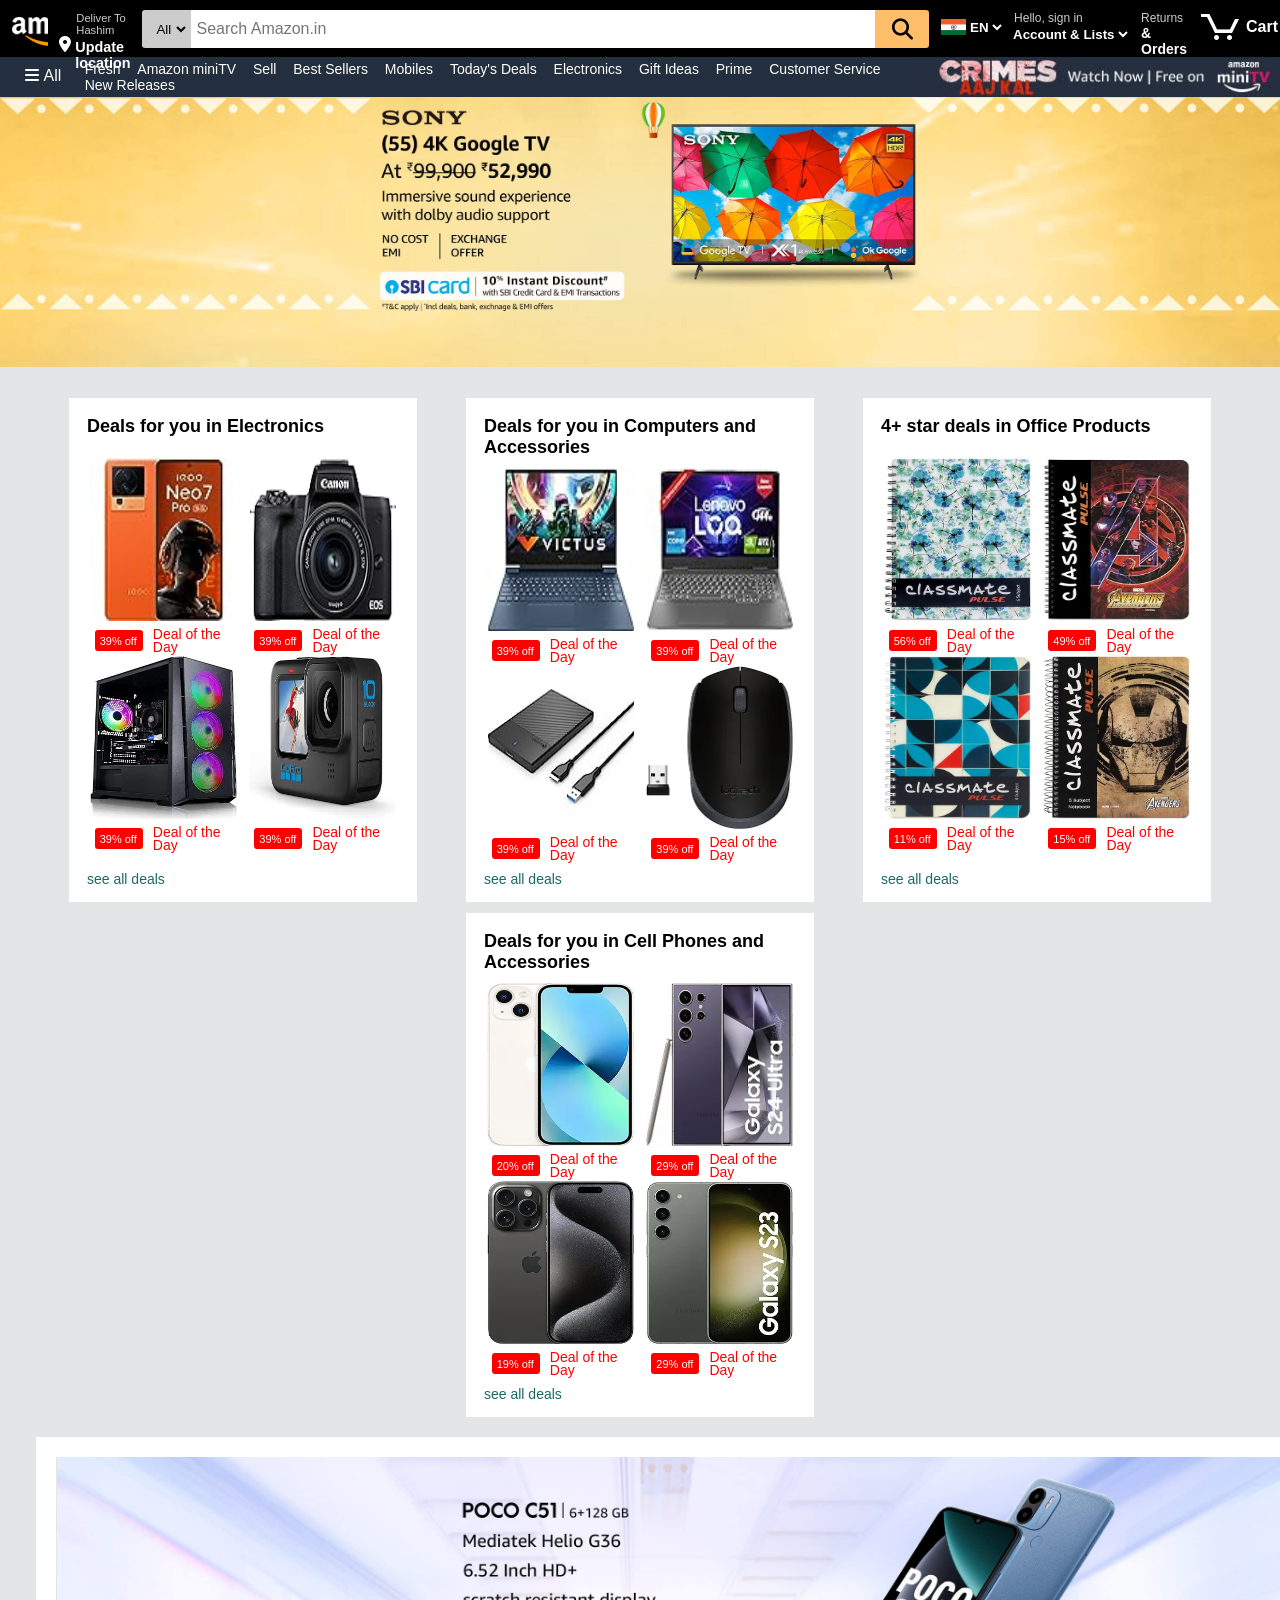
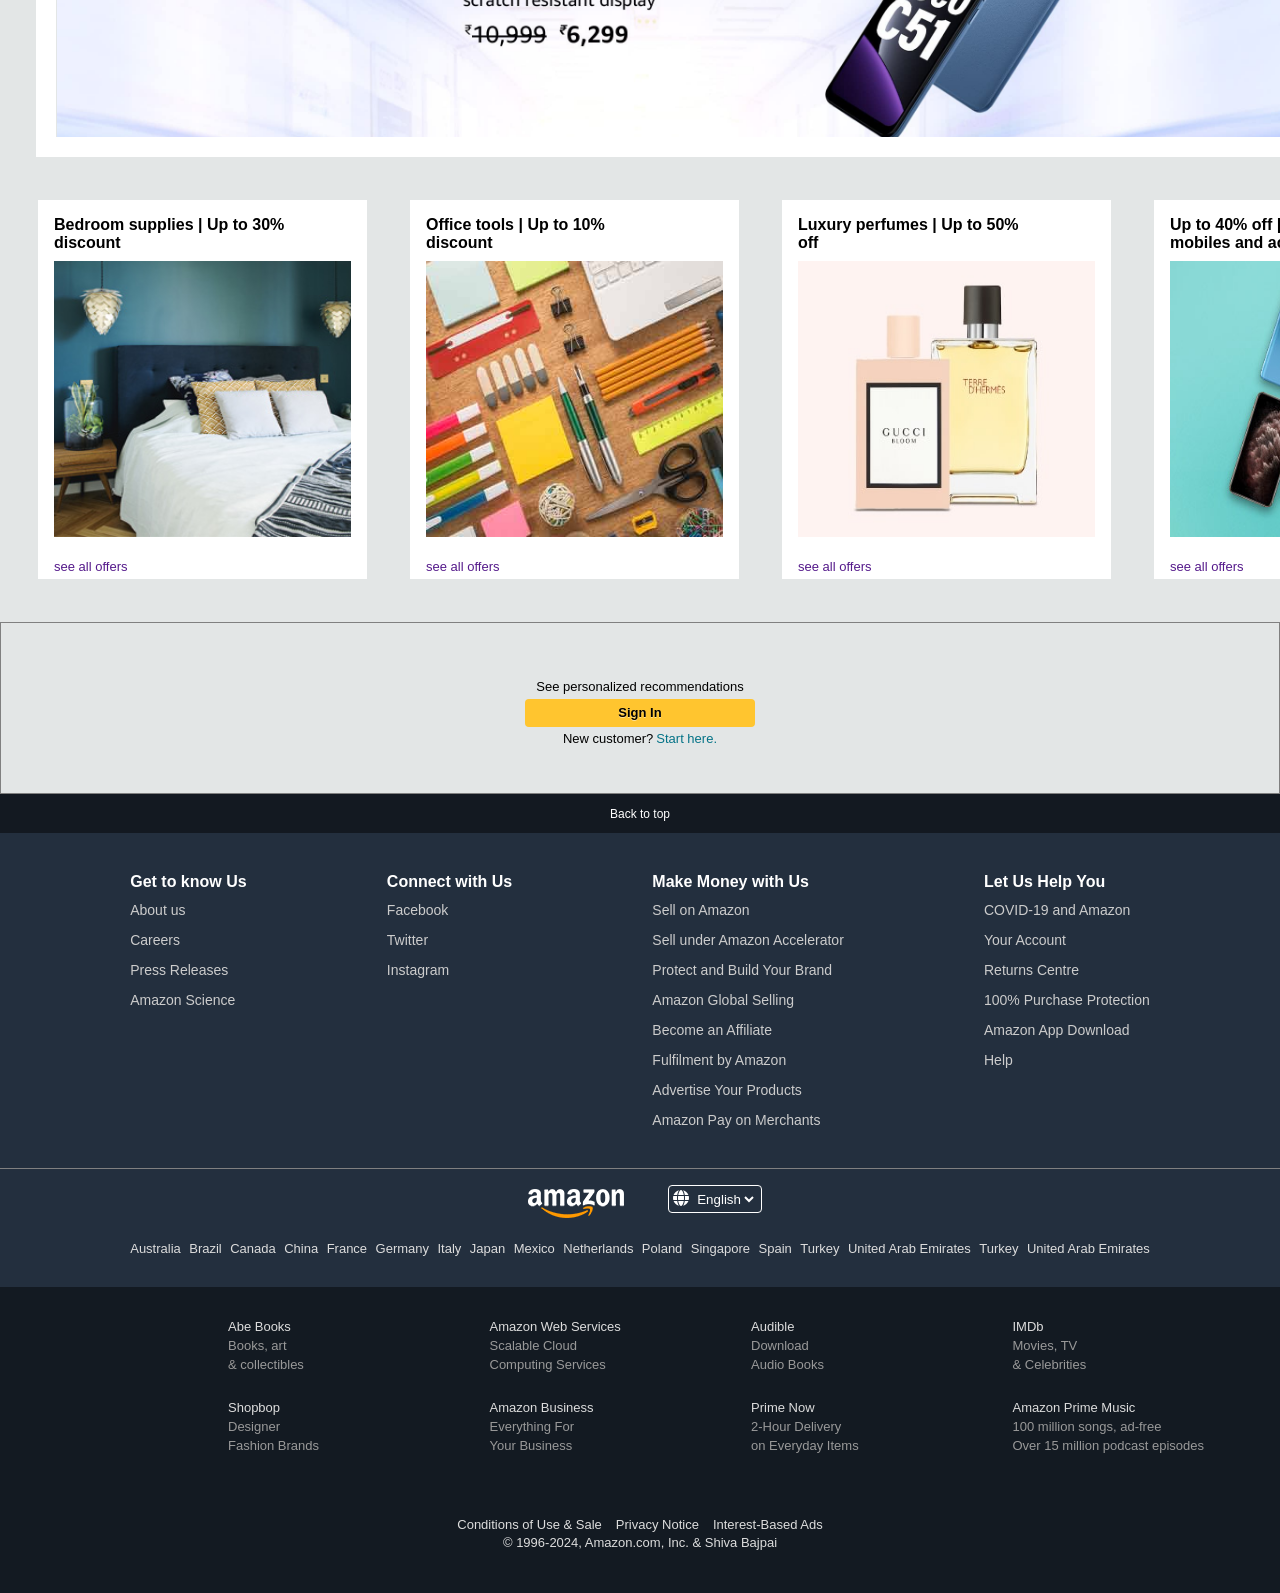
<file: Amazon/index.html>
<!DOCTYPE html>
<html lang="en">
<head>
    <meta charset="UTF-8">
    <meta name="viewport" content="width=device-width, initial-scale=1.0">
    <link rel="stylesheet" href="style.css">
    
    <link rel="stylesheet" href="https://cdnjs.cloudflare.com/ajax/libs/font-awesome/6.5.1/css/all.min.css" integrity="sha512-DTOQO9RWCH3ppGqcWaEA1BIZOC6xxalwEsw9c2QQeAIftl+Vegovlnee1c9QX4TctnWMn13TZye+giMm8e2LwA==" crossorigin="anonymous" referrerpolicy="no-referrer" />
    <title>Online Shopping site in India: Shop Online for Mobiles, Books, Watches, Shoes and More - Amazon.in</title>
</head>
<body>
    <header>
        <div class="navbar">
            <div class="nav-logo border">
                <div class="logo"></div>
            </div>
            <div class="nav-address border">
                <p class="address1">Deliver To Hashim</p>
                <div class="nav-address-icon">
                    <i class="fa-solid fa-location-dot"></i>
                    <p class="address2">Update location</p>
                </div>
            </div>

            <div class="Search-box ">
                <select class="search-select border2">
                    <option class="option-style">All Categories </option>
                    <option class="option-style">Alexa Skills </option>
                    <option class="option-style">Amazon Devices </option>
                    <option class="option-style">Amazon Fashion </option>
                    <option class="option-style">Amazon Fresh</option>
                    <option class="option-style">Amazon Appliances </option>
                    <option class="option-style">Apps & Games </option>
                    <option class="option-style">Audible Audio Books </option>
                    <option class="option-style">Baby </option>
                    <option class="option-style">Beauty</option>
                    <option class="option-style">Books </option>
                    <input type="text" class="search-input" placeholder="Search Amazon.in">
                    <div class="search-icon border2"><i class="fa-solid fa-magnifying-glass"></i></div>
                </select>
            </div>
            
            <div class="nav-Lang border">
                <div class="nav-lang-logo">
                </div>
                <select class="lang-select" style="font-weight: 700;">
                    <option style="font-weight: 700;">EN</option>
                </select>
            </div>

            <div class="nav-login-section border">
                <div class="signin">
                    <p class="sign">Hello, sign in</p>
                    <select class="sign-opt">
                    <option>Account & Lists</option>
                    </select>
                </div>
            </div>

            <div class="nav-returns border">
                <p class="first-st">Returns</p>
                <p class="second-st">& Orders</p>
            </div>

            <div class="nav-cart border">
                <div class="nav-cart-logo"></div>
                <p class="cart-text">Cart</p>
            </div>
        </div>

        <div class="navbar2">
            <div class="panel1 border">
                <i class="fa-solid fa-bars"></i>
                <p>All</p>
                
            </div>

            <div class="panel2">
                <p class="border">Fresh</p>
                <p class="border">Amazon miniTV</p>
                <p class="border">Sell</p>
                <p class="border">Best Sellers</p>
                <p class="border">Mobiles</p>
                <p class="border">Today's Deals</p>
                <p class="border">Electronics</p>
                <p class="border">Gift Ideas</p>
                <p class="border">Prime</p>
                <p class="border">Customer Service</p>
                <p class="border">New Releases</p>
            </div>

            <div class="panel3 border">
            </div>
        </div>
        </div>
    </header>

    <div class="hero-section">
    </div>

    <div class="card-product-container main">
        <div class="card-product ">
            <h2>Deals for you in Electronics</h2>
            <div class="card-product-nested-card">
                <div class="card-nested">
                    <img src="Images/asset 249.jpeg" alt="" class="borderimg">
                    <div class="discount-card">
                    <p class="discount">39% off</p>
                    <div class="sale">
                        <p class="discount-info">Deal of the</p>
                        <p class="discount-info">Day</p>
                    </div>
                    
                    </div>
                    
                </div>

                <div class="card-nested">
                    <img src="Images/a3.jpg" alt="" class="borderimg">
                    <div class="discount-card">
                        <p class="discount">39% off</p>
                        <div class="sale">
                            <p class="discount-info">Deal of the</p>
                            <p class="discount-info">Day</p>
                        </div>
                        
                        </div>
                </div>

                <div class="card-nested">
                    <img src="Images/pc.webp" alt="" class="borderimg">
                    <div class="discount-card">
                        <p class="discount">39% off</p>
                        <div class="sale">
                            <p class="discount-info">Deal of the</p>
                            <p class="discount-info">Day</p>
                        </div>
                        
                        </div>
                </div>

                <div class="card-nested">
                    <img src="Images/camera1.webp" alt="" class="borderimg">
                    <div class="discount-card">
                        <p class="discount">39% off</p>
                        <div class="sale">
                            <p class="discount-info">Deal of the</p>
                            <p class="discount-info">Day</p>
                        </div>
                        
                        </div>
                </div>

            </div>
            <button class="card-product-btn">see all deals</button>
        </div>

        <div class="card-product">
            <h2>Deals for you in Computers and Accessories</h2>
            <div class="card-product-nested-card">
                <div class="card-nested">
                    <img src="Images/asset 139.jpeg" alt="" class="borderimg">
                    <div class="discount-card">
                        <p class="discount">39% off</p>
                        <div class="sale">
                            <p class="discount-info">Deal of the</p>
                            <p class="discount-info">Day</p>
                        </div>
                        
                        </div>
                </div>

                <div class="card-nested">
                    <img src="Images/asset 141.jpeg" alt="" class="borderimg">
                    <div class="discount-card">
                        <p class="discount">39% off</p>
                        <div class="sale">
                            <p class="discount-info">Deal of the</p>
                            <p class="discount-info">Day</p>
                        </div>
                        
                        </div>
                </div>

                <div class="card-nested">
                    <img src="Images/asset 236.jpeg" alt="" class="borderimg">
                    <div class="discount-card">
                        <p class="discount">39% off</p>
                        <div class="sale">
                            <p class="discount-info">Deal of the</p>
                            <p class="discount-info">Day</p>
                        </div>
                        
                        </div>
                </div>

                <div class="card-nested">
                    <img src="Images/mouse1.webp" alt="" class="borderimg">
                    <div class="discount-card">
                        <p class="discount">39% off</p>
                        <div class="sale">
                            <p class="discount-info">Deal of the</p>
                            <p class="discount-info">Day</p>
                        </div>
                        
                        </div>
                </div>

            </div>
            <button class="card-product-btn">see all deals</button>
        </div>

        <div class="card-product">
            <h2>4+ star deals in Office Products</h2>
            <div class="card-product-nested-card">
                <div class="card-nested">
                    <img src="Images/book1.webp" alt="" class="borderimg">
                    <div class="discount-card">
                        <p class="discount">56% off</p>
                        <div class="sale">
                            <p class="discount-info">Deal of the</p>
                            <p class="discount-info">Day</p>
                        </div>
                        
                        </div>
                </div>

                <div class="card-nested">
                    <img src="Images/book2.webp" alt="" class="borderimg">
                    <div class="discount-card">
                        <p class="discount">49% off</p>
                        <div class="sale">
                            <p class="discount-info">Deal of the</p>
                            <p class="discount-info">Day</p>
                        </div>
                        
                        </div>
                </div>

                <div class="card-nested">
                    <img src="Images/book3.webp" alt="" class="borderimg">
                    <div class="discount-card">
                        <p class="discount">11% off</p>
                        <div class="sale">
                            <p class="discount-info">Deal of the</p>
                            <p class="discount-info">Day</p>
                        </div>
                        
                        </div>
                </div>

                <div class="card-nested">
                    <img src="Images/book4.webp" alt="" class="borderimg">
                    <div class="discount-card">
                        <p class="discount">15% off</p>
                        <div class="sale">
                            <p class="discount-info">Deal of the</p>
                            <p class="discount-info">Day</p>
                        </div>
                        
                        </div>
                </div>

            </div>
            <button class="card-product-btn">see all deals</button>
        </div>

        <div class="card-product">
            <h2>Deals for you in Cell Phones and Accessories</h2>
            <div class="card-product-nested-card">
                <div class="card-nested">
                    <img src="Images/phone1.webp" alt="" class="borderimg">
                    <div class="discount-card">
                        <p class="discount">20% off</p>
                        <div class="sale">
                            <p class="discount-info">Deal of the</p>
                            <p class="discount-info">Day</p>
                        </div>
                        
                        </div>
                </div>

                <div class="card-nested">
                    <img src="Images/phone4.webp" alt="" class="borderimg">
                    <div class="discount-card">
                        <p class="discount">29% off</p>
                        <div class="sale">
                            <p class="discount-info">Deal of the</p>
                            <p class="discount-info">Day</p>
                        </div>
                        
                        </div>
                </div>

                <div class="card-nested">
                    <img src="Images/phone2.webp" alt="" class="borderimg">
                    <div class="discount-card">
                        <p class="discount">19% off</p>
                        <div class="sale">
                            <p class="discount-info">Deal of the</p>
                            <p class="discount-info">Day</p>
                        </div>
                        
                        </div>
                </div>

                <div class="card-nested">
                    <img src="Images/phone3.webp" alt="" class="borderimg">
                    <div class="discount-card">
                        <p class="discount">29% off</p>
                        <div class="sale">
                            <p class="discount-info">Deal of the</p>
                            <p class="discount-info">Day</p>
                        </div>
                        
                        </div>
                </div>

            </div>
            <button class="card-product-btn">see all deals</button>
        </div>

    </div>

    <div class="advertisements">
        <div class="adv-card">
            <div class="adv-card-img">

            </div>
        </div>
    </div>

    <div class="cards-container">
        <div class="cards">
            <div class="cards-info">
                <p>Bedroom supplies | Up to 30% </p>
                <p>discount</p>
                <div class="cards-img">
                    <img src="Images/card7.jpg" alt="">
                </div>
                <div class="cards-offer">
                    <a href="">see all offers</a>
                </div>
            </div>
        </div>

        <div class="cards">
            <div class="cards-info">
                <p>Office tools | Up to 10%</p>
                <p>discount</p>
                <div class="cards-img">
                    <img src="Images/card6.jpg" alt="">
                </div>
                <div class="cards-offer">
                    <a href="">see all offers</a>
                </div>
            </div>
        </div>

        <div class="cards">
            <div class="cards-info">
                <p>Luxury perfumes | Up to 50% </p>
                <p>off </p>
                <div class="cards-img">
                    <img src="Images/card5.jpg" alt="">
                </div>
                <div class="cards-offer">
                    <a href="">see all offers</a>
                </div>
            </div>
        </div>

        <div class="cards">
            <div class="cards-info">
                <p>Up to 40% off | Deals on </p>
                <p>mobiles and accessories</p>
                <div class="cards-img">
                    <img src="Images/card3.jpg" alt="">
                </div>
                <div class="cards-offer">
                    <a href="">see all offers</a>
                </div>
            </div>
        </div>
    </div>
    

    <div class="newsignin">
        <div class="signin">
            <div class="div1">
                See personalized recommendations
            </div>
            <div class="div2">
                <button>Sign In</button>
            </div>
            <div class="div3">
                New customer? <a href="">Start here.</a>
            </div>
        </div>
        
    </div>

    <footer>
        <div class="footer-panel-1">
            <a href="#">Back to top</a>
        </div>

        <div class="footer-panel-2">
            <div class=" classp-style">
                <p class="p-style">Get to know Us</p>
                <li>About us </li>
                <li>Careers</li>
                <li>Press Releases</li>
                <li>Amazon Science</li>
            </div>
            <div class="footer-panel-2-desc2">
                <p class="p-style">Connect with Us</p>
                <li>Facebook</li>
                <li>Twitter</li>
                <li>Instagram</li>
            </div>
            <div class="footer-panel-2-desc3">
                <p class="p-style">Make Money with Us</p>
                <li>Sell on Amazon</li>
                <li>Sell under Amazon Accelerator</li>
                <li>Protect and Build Your Brand</li>
                <li>Amazon Global Selling</li>
                <li>Become an Affiliate</li>
                <li>Fulfilment by Amazon</li>
                <li>Advertise Your Products</li>
                <li>Amazon Pay on Merchants</li>
            </div>
            <div class="footer-panel-2-desc4">
                <p class="p-style">Let Us Help You</p>
                <li>COVID-19 and Amazon</li>
                <li>Your Account</li>
                <li>Returns Centre</li>
                <li>100% Purchase Protection</li>
                <li>Amazon App Download</li>
                <li>Help</li>
            </div>
        </div>

        <div class="footer-panel-3">
            <div class="footer-panel-3-box">
                <div class="footer-panel-3-img">

                </div>
                <div class="footer-panel-3-opt">
                    <i class="fa-solid fa-globe" style="color: white;"></i>
                    <select name="" id="">
                        <option value="">English</option>
                        <option value="">Hindi</option>
                    </select>
                </div>
            </div>
        </div>

        <div class="footer-panel-4">
            <div class="footer-panel-4-country">
                <a href="">Australia</a>
                <a href="">Brazil</a> 
                <a href="">Canada</a>     
                <a href="">China</a>     
                <a href="">France</a>     
                <a href="">Germany</a>     
                <a href="">Italy</a>     
                <a href="">Japan</a>     
                <a href="">Mexico</a>     
                <a href="">Netherlands</a>     
                <a href="">Poland</a>     
                <a href="">Singapore</a>     
                <a href="">Spain</a>     
                <a href="">Turkey</a>     
                <a href="">United Arab Emirates</a>
                <a href="">Turkey</a>     
                <a href="">United Arab Emirates</a>
            </div>

        </div>

        <div class="footer-panel-5">
            <div class="footer-panel-5-list1">
                Abe Books
                <div class="footer-panel-5-list2">
                    Books, art
                    <div class="footer-panel-5-list3">
                        & collectibles
                    </div>
                </div>

            </div>

            <div class="footer-panel-5-list1">
            	Amazon Web Services
                <div class="footer-panel-5-list2">
                    Scalable Cloud
                    <div class="footer-panel-5-list3">
                        Computing Services
                    </div>
                </div>

            </div>

            <div class="footer-panel-5-list1">
                Audible
                <div class="footer-panel-5-list2">
                    Download
                    <div class="footer-panel-5-list3">
                        Audio Books
                    </div>
                </div>

            </div>

            <div class="footer-panel-5-list1">
                IMDb
                <div class="footer-panel-5-list2">
                    Movies, TV
                    <div class="footer-panel-5-list3">
                    & Celebrities
                    </div>
                </div>

            </div>

            <div class="footer-panel-5-list1">
                Shopbop
                <div class="footer-panel-5-list2">
                    Designer
                    <div class="footer-panel-5-list3">
                        Fashion Brands
                    </div>
                </div>

            </div>

            <div class="footer-panel-5-list1">
                Amazon Business
                <div class="footer-panel-5-list2">
                    Everything For
                    <div class="footer-panel-5-list3">
                        Your Business
                    </div>
                </div>

            </div>

            <div class="footer-panel-5-list1">
                Prime Now
                <div class="footer-panel-5-list2">
                    2-Hour Delivery
                    <div class="footer-panel-5-list3">
                        on Everyday Items
                    </div>
                </div>

            </div>

            <div class="footer-panel-5-list1">
                Amazon Prime Music
                <div class="footer-panel-5-list2">
                    100 million songs, ad-free
                    <div class="footer-panel-5-list3">
                        Over 15 million podcast episodes
                    </div>
                </div>

            </div>

        </div>

        <div class="footer-panel-6">
            <div class="footer-panel-6-desp">
                <li>Conditions of Use & Sale</li>
                <li>Privacy Notice</li>
                <li>Interest-Based Ads</li>
            </div>
            <div class="footer-panel-6-copyrights">
                <p>&copy 1996-2024, Amazon.com, Inc. & Shiva Bajpai</p>
            </div>
        </div>
        


    </footer>
</body>
</html>
</file>
<file: Amazon/style.css>
*{
    margin: 0px;
    padding: 0px;
    border: border-box;
    font-family: Arial;
}

.navbar{
    height: 57px;
    background-color: #000000;
    color: white;
    display: flex;
    justify-content: space-evenly;
}

.nav-logo{
    height: 50px;
    width: 120px;
}

.logo{
    background-image: url("./Images/asset\ 0.png");
    height: 50px;
    width: 89%;
    background-position-y: -36px;
    cursor: pointer;
}

.border {
    border: 2px solid transparent;
}

.border:hover{
    border: 2px solid white;
    border-radius: 3px;
}

/* Box 2 Address section */

.nav-address {
    padding-left: 2px;
    height: 50px;
    width: 130px;
    cursor: pointer;
}

.nav-address-icon{
    display: flex;
    gap: 4px;
    height: 18px;
}

.address1{
    color:#cccccc;
    padding-left: 17px;
    padding-top: 10px;
    font-size: 0.7rem;
}

.address2{
    font-size: 0.9rem;
    padding-top: 3px;
    font-weight: 700;
}

.Search-box{
    display: flex;
    border: none;
    height: 38px;
    padding:10px 10px 10px;
}


.search-icon{
    display: flex;
    justify-content: center;
    align-items: center;
    width: 50px;
    background-color: #febd69;
    color:black;
    font-size: 21px;
    border-top-right-radius: 3px;
    border-bottom-right-radius: 3px;
    border: none;
    cursor: pointer;
}

.search-select{
    border-top-left-radius: 3px;
    border-bottom-left-radius: 3px;
    /* border: none; */
    background-color: #cccccc;
    width: 49px;
    padding-left: 8px;
    cursor: pointer;
}

.option-style{
    width: 57px;
    background-color: white; 
}

.border2{
    border: 2px solid transparent;
}

.border2:focus{
    border: 2px solid #febd69
}

.search-input{
    width: 679px;
    padding-left: 5px;
    font-size: 16px;
    border: none;
}

.nav-Lang{
    display: flex;
    justify-content: center;
    align-items: center;
    width: 80px;
    margin-bottom: 3px;
    cursor: pointer;
}

.nav-lang-logo{
    background-image: url("Images/india.webp");
    background-repeat: no-repeat;
    background-size: cover;
    height: 16.2px;
    width: 24.6px;
    
    
}

.lang-select{
    background-color: #000000;
    color: white;
    border: none;
    cursor: pointer;
}

/* 4th box */
.nav-login-section{
    margin-bottom: 3px;
    cursor: pointer;
}
.sign{
    font-size: 12px;
    color: #cccccc;
    padding-left: 5px;
}
.sign-opt{
    background-color: #000000;
    color: white;
    border: none;
    font-weight: 700;
}
.signin{
    padding-top: 9px;
}

/* 5th box */

.nav-returns{
   padding-top: 9px;
   margin-bottom: 3px;
    width: 69px;
    padding-left: 6px;
    cursor: pointer;
}
.first-st{
    color: #cccccc;
    font-size: 12px;
}

.second-st{
    color: white;
    font-size: 14px;
    font-weight: 700;
}

/* 6th box */

.nav-cart{
    display: flex;
    width: 98px;
    margin-bottom: 3px;
    cursor: pointer;
}
.nav-cart-logo{
    background-image: url("./Images/asset\ 0.png");
    height: 82%;
    width: 55px;
    background-repeat: no-repeat;
    background-position-y: -328px;
}

.cart-text{
    display: flex;
    align-items: center;
    font-weight: 600;
}

/* navbar2 */

.navbar2{
    display: flex;
    height: 40px;
    color: white;
    background-color: #232f3e;
    align-items: center;
    justify-content: space-between;
    /* width: 100%; */
    padding-left: 9px;
}

.panel1{
    font-size: 16px;
    width: 53px;
    height: 24px;
    padding-top: 4px;
    padding-left: 14px
}

.navbar2 p{
    display: inline-flex;
    margin-bottom: 3px;
    cursor: pointer;
}

/* panel2 */

.panel2{
    padding-left: 1px;
    width: 70%;
    font-size: 14px;
}
.panel2 p{
    display: inline;
    /* padding-left: 5px;
    padding-top:5px;
    padding-bottom: 5px;
    padding-right: 4px; */
    padding: 5px 4px 5px 5px;
}

/* panel3 */
.panel3{
    background-image: url("Images/asset\ 2.jpeg");
    height: 35px;
    width: 390px;
    background-repeat: no-repeat;
    background-size: cover;
    padding-bottom: 3px;
    
} 

/* hero-section */

.hero-section{
    background-image: url("Images/bg1.jpg");
    height: 270px;
    background-repeat: no-repeat;
    background-size: cover;
    cursor: pointer;
}

.card-product-container{
    padding: 20px;
    display: flex;
    
    justify-content: space-evenly;
    background-color: #e3e6e6 ;
    /* position: relative;
    top:-40px; */
    flex-wrap: wrap;

}
.card-product{
    background-color: white;
    display: flex;
    flex-direction: column;
    justify-content: space-between;
    max-width: 332px;
    /* box-shadow: -10px -0px 20px rgba(255, 255, 255, 0.5), */
    /* 50px 50px 20px rgba(244, 246, 246, 0.5); */
    padding: 8px;
    margin-top: 11px;
}
.card-product h2{
    margin: 0;
    padding: 10px;
    font-size: 18px;
    
}

.card-product-nested-card {
    display: flex;
    flex-wrap: wrap;
    justify-content: space-evenly;


}
.card-nested p{
    margin: 5px;
}
.card-nested img {
    width: 147px;
    height: 163px;

}
.seemore{
    padding-left: 20px;
    text-decoration: none;
    color: #1c0202;
}

.borderimg{
    cursor: pointer;
}

.card-product-btn{
    font-size: 14px;
    align-self: flex-start;
    margin: 7px 10px; 
    padding-left: 0;
    background-color: transparent;
    border:none;
    color:rgb(25, 105, 105)
}
.card-product-btn:hover{
    text-decoration: underline;
    color: #d0a977;
    cursor: pointer;
}


.discount-card{
    display: flex;
    font-size: 11px;
    cursor: pointer;
}

.discount{
    color: white;
    border: 3px solid red;
    background-color: red;
    border-radius: 3px;
    padding-left: 2px;
    padding-right: 3px;
    padding-top: 2px;
}

.discount-info{
    color: red;
    font-size: px;
}

.sale{
    font-size: 14px;
    line-height: 8px;
}

.card-product-nested-card-sales-section{
    height: 30px;
}

/* advertisements */
.advertisements{
    height: 350px;
    background-color: #e3e6e6 ;
}

.adv-card{
    display: flex;
    background-color: #e3e6e6;
    width: 1405px;
    margin-left: 36px;
    padding-left: 1px;
    border: 20px solid rgb(255, 255, 255);
}

.adv-card-img{
    background-image: url("Images/asset\ 6.jpeg");
    width: 100%;
    height: 280px;
    background-repeat: no-repeat;
    background-size: cover;
    cursor: pointer;
}

/* end */


/* new users */
.newsignin{
    border: 1px solid grey;
    background-color: #e3e6e6;
    height: 170px;
    display: flex;
    justify-content: center;
    align-items: center;
    line-height: 24px;
}


.div1{
    font-size: 13px;
    display: flex;
    justify-content: center;
}
.div2{
    /* border:2px solid rgb(255,197,47);
    border-radius: 4px; */
    display: flex;
    height: 28px;
    width: 230px;
    justify-content: center;
    color: #000000;
}

.div2 button{
    background-color: rgb(255,197,47);
    width: 230px;
    font-size: 13px;
    font-weight: 700;
    border: 1px solid transparent;
    cursor: pointer;
    border-radius: 4px;
    text-shadow: 0 1px 0 #ffe093;
}

.div3{
    display: flex;
    justify-content: center;
    align-items: center;
    font-size: 13px;
    gap: 3px;
}

.div3 a{
    color: rgb(4,115,135);
    text-decoration: none;
    cursor: pointer;
}

/* end */

/* cards template */
.cards-container{
    padding: 11px;
    display: flex;
    background-color: #e3e6e6;
    gap: 40px;
    padding-left: 35px;
}

.cards{
    background-color: #e3e6e6;
    padding-left: 3px;
    padding-top: 2px;
    padding-bottom: 32px;
}

.cards-info{
    background-color: white;
    height: 355px;
    width: 300px;
    padding: 14px 11px 6px 14px;
    border: 2px solid white;
}

.cards-info p{
    color: #000000;
    font-weight: 700;
}

.cards-img{
    /* background-image: url("Images/card1.jpg"); */
    margin-top: 9px;
}

.cards-img img{
    height: 276px;
    width: 297px;
}

.cards-offer{
    padding-top: 18px;
    font-size: 13px;
}

.cards-offer a{
    text-decoration: none;
}

.cards-offer a:hover{
    color: rgb(175, 23, 23);
    text-decoration: underline;
}

/* end */

/* FOOTER */

footer{
    height: 700px;
    background-color: rgb(35,47,62);
}

.footer-panel-1{
    height: 39px;
    background-color: rgb(19,25,33);
    display: flex;
    justify-content: center;
    align-items: center;
}

.footer-panel-1 a{
    color: white;
    text-decoration: none;
    font-size:12px ;
}

.footer-panel-1:hover{
    background-color: rgb(58, 61, 65);
    cursor: pointer;
}

.footer-panel-2{
    height: 300px;
    display: flex;
    vertical-align: top;
    justify-content: space-evenly;
    gap: 10px;
    padding-top: 35px;
}

.footer-panel-2 li{
    list-style-type: none;
    line-height: 30px;
    color: #cccccc;
    font-size: 14px;
    cursor: pointer;
}

.footer-panel-2 li:hover{
    text-decoration: underline;
}


.p-style{
    color: rgb(255, 255, 255);
    font-size: 16px;
    line-height: 27px;
    font-weight: 700;
}

.footer-panel-2-desc1{
    padding-top: 3px;
}

.footer-panel-3{
    border-top: 1px solid grey;
    height: 60px;
    display: flex;
    justify-content: center;
    align-items: center;
    padding-bottom: 10px;
}

.footer-panel-3-box{
    display: flex;
    justify-content: center;
    align-items: center;
    gap: 34px;
}
.footer-panel-3-img{
    background-image: url("./Images/asset\ 0.png");
    height: 50px;
    width: 113px;
    padding-left: 3px;
    background-position-y: -36px;
    cursor: pointer;
}

.footer-panel-3-opt{
    border: 1px solid white;
    border-radius: 4px;
    padding: 4px;
    cursor: pointer;
}

.footer-panel-3-opt select{
    background-color: #232f3e;
    color: white;
    border: none;
    cursor: pointer;
}

.footer-panel-4{
    display: flex;
    flex-wrap: wrap;
    justify-content: center;
    width: 100%;
}

.footer-panel-4-country a{
    color: #DDDDDD;
    text-decoration: none;
    cursor: pointer;
    font-size: 13px;
    padding: 2px;
    display: inline;
}

.footer-panel-4-country a:hover{
    text-decoration: underline;
}

.footer-panel-5{
    margin-top: 30px;
    background-color: rgb(19,26,34);
    height: 170px;
    color: white;
    display: grid;
    grid-template-columns: 1.5fr 1.5fr 1.5fr 1.5fr;
    /* align-items: center; */
    padding: 30px;
    line-height: 19px;
    grid-auto-rows: min-content;
    gap: 24px;
    padding-left: 228px;
}

.footer-panel-5-list1{
    color: #DDDDDD;
    font-size: 13px;
    cursor: pointer;
}
.footer-panel-5-list2,list3{
    color: #999999;
}

.footer-panel-5-list1:hover{
    text-decoration: underline;
}

.footer-panel-6{
    background-color: rgb(19,26,34);
    color: white;
    height: 76px;
}

.footer-panel-6-desp{
    display: flex;
    justify-content: center;
    align-items: center;
    gap: 14px;
    color: #DDDDDD;
    font-size: 13px;
}
.footer-panel-6 li{
    list-style: none;
    cursor: pointer;
}

.footer-panel-6 li:hover{
    text-decoration: underline;
}

.footer-panel-6-copyrights{
    display: flex;
    justify-content: center;
    align-items: center;
    padding-top: 3px;
    font-size: 13px;
    color: #DDDDDD;
}



















/* scrollbar */

/* ::-webkit-scrollbar{
    width:25px;
    overflow:hidden; 
}
::-webkit-scrollbar-track{
    background-color: white;
}

::-webkit-scrollbar-thumb{
    background-color: #cccccc;
    border-radius: 1rem;
    border: 0.5rem solid transparent;
    background-clip: content-box;
}
::-webkit-scrollbar-thumb:hover{
    background-color: #9a9595;
} */
/* scrollbar end */
</file>
